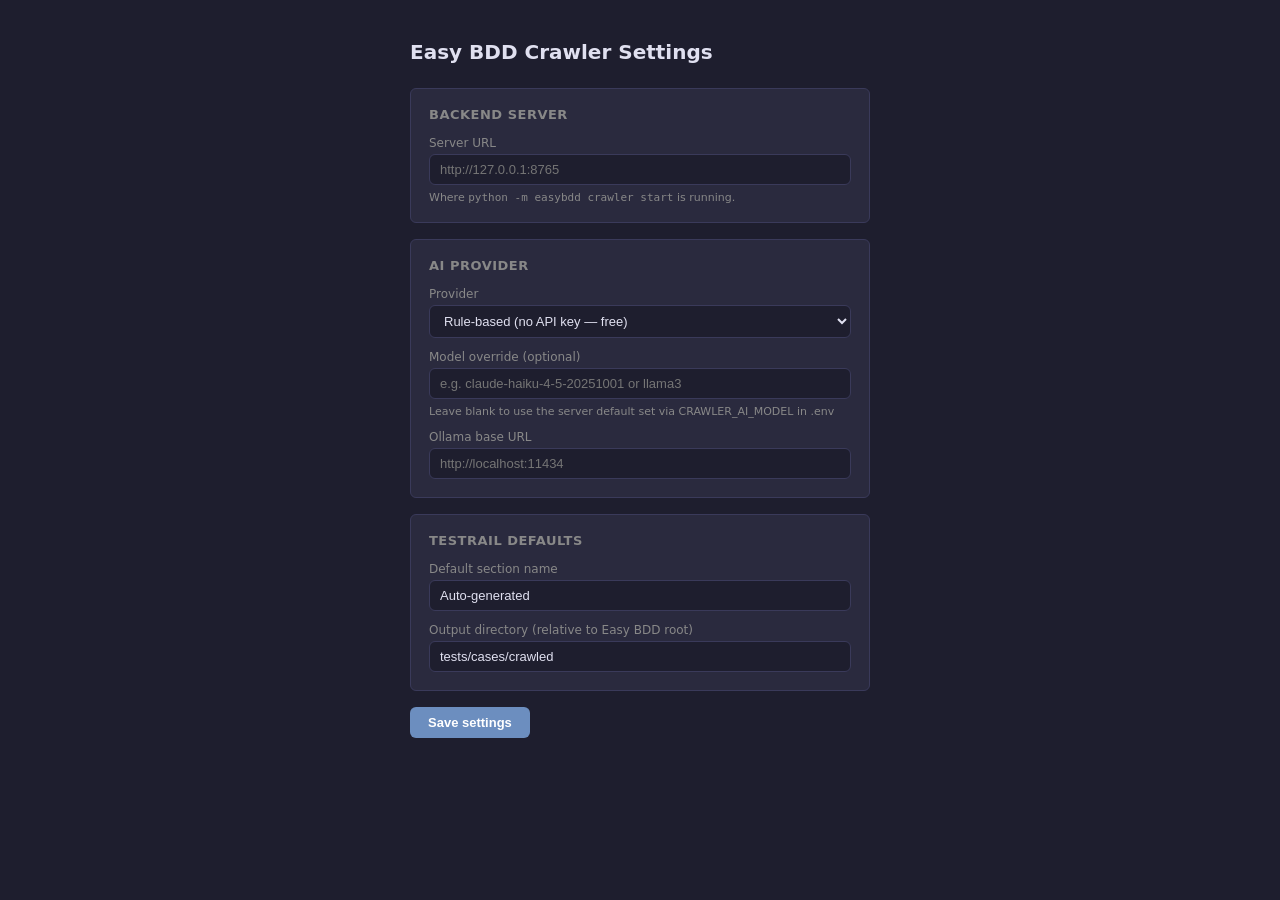
<file: chrome_extension/options/options.html>
<!DOCTYPE html>
<html lang="en">
<head>
  <meta charset="UTF-8" />
  <title>Easy BDD Crawler — Settings</title>
  <style>
    :root {
      --bg: #1e1e2e; --surface: #2a2a3e; --accent: #6c8ebf;
      --text: #e0e0f0; --muted: #888; --border: #3a3a5a;
      --green: #27ae60; --radius: 6px;
    }
    * { box-sizing: border-box; margin: 0; padding: 0; }
    body { font-family: system-ui, sans-serif; background: var(--bg); color: var(--text); max-width: 500px; margin: 40px auto; padding: 0 20px; font-size: 14px; }
    h1 { font-size: 20px; margin-bottom: 24px; }
    .section { background: var(--surface); border: 1px solid var(--border); border-radius: var(--radius); padding: 18px; margin-bottom: 16px; }
    .section h2 { font-size: 13px; text-transform: uppercase; letter-spacing: 0.5px; color: var(--muted); margin-bottom: 14px; }
    .form-row { display: flex; flex-direction: column; gap: 4px; margin-bottom: 12px; }
    .form-row:last-child { margin-bottom: 0; }
    label { font-size: 12px; color: var(--muted); }
    input, select { background: var(--bg); color: var(--text); border: 1px solid var(--border); border-radius: var(--radius); padding: 7px 10px; font-size: 13px; width: 100%; outline: none; }
    input:focus, select:focus { border-color: var(--accent); }
    .hint { font-size: 11px; color: var(--muted); margin-top: 2px; }
    .btn { border: none; border-radius: var(--radius); padding: 8px 18px; font-size: 13px; font-weight: 600; cursor: pointer; background: var(--accent); color: #fff; }
    .btn:hover { opacity: 0.85; }
    #save-msg { font-size: 12px; color: var(--green); margin-left: 10px; opacity: 0; transition: opacity 0.3s; }
    #save-msg.show { opacity: 1; }
    footer { display: flex; align-items: center; margin-top: 8px; }
  </style>
</head>
<body>
  <h1>Easy BDD Crawler Settings</h1>

  <div class="section">
    <h2>Backend server</h2>
    <div class="form-row">
      <label>Server URL</label>
      <input type="text" id="server-url" placeholder="http://127.0.0.1:8765" />
      <span class="hint">Where <code>python -m easybdd crawler start</code> is running.</span>
    </div>
  </div>

  <div class="section">
    <h2>AI provider</h2>
    <div class="form-row">
      <label>Provider</label>
      <select id="ai-provider">
        <option value="rules">Rule-based (no API key — free)</option>
        <option value="claude">Claude (Anthropic API)</option>
        <option value="ollama">Ollama (local)</option>
      </select>
    </div>
    <div class="form-row" id="row-ai-model">
      <label>Model override <span style="color:var(--muted)">(optional)</span></label>
      <input type="text" id="ai-model" placeholder="e.g. claude-haiku-4-5-20251001 or llama3" />
      <span class="hint">Leave blank to use the server default set via CRAWLER_AI_MODEL in .env</span>
    </div>
    <div class="form-row" id="row-ollama-url">
      <label>Ollama base URL</label>
      <input type="text" id="ollama-url" placeholder="http://localhost:11434" />
    </div>
  </div>

  <div class="section">
    <h2>TestRail defaults</h2>
    <div class="form-row">
      <label>Default section name</label>
      <input type="text" id="default-section" value="Auto-generated" />
    </div>
    <div class="form-row">
      <label>Output directory (relative to Easy BDD root)</label>
      <input type="text" id="output-dir" value="tests/cases/crawled" />
    </div>
  </div>

  <footer>
    <button class="btn" id="btn-save">Save settings</button>
    <span id="save-msg">✓ Saved</span>
  </footer>

  <script src="options.js"></script>
</body>
</html>
</file>
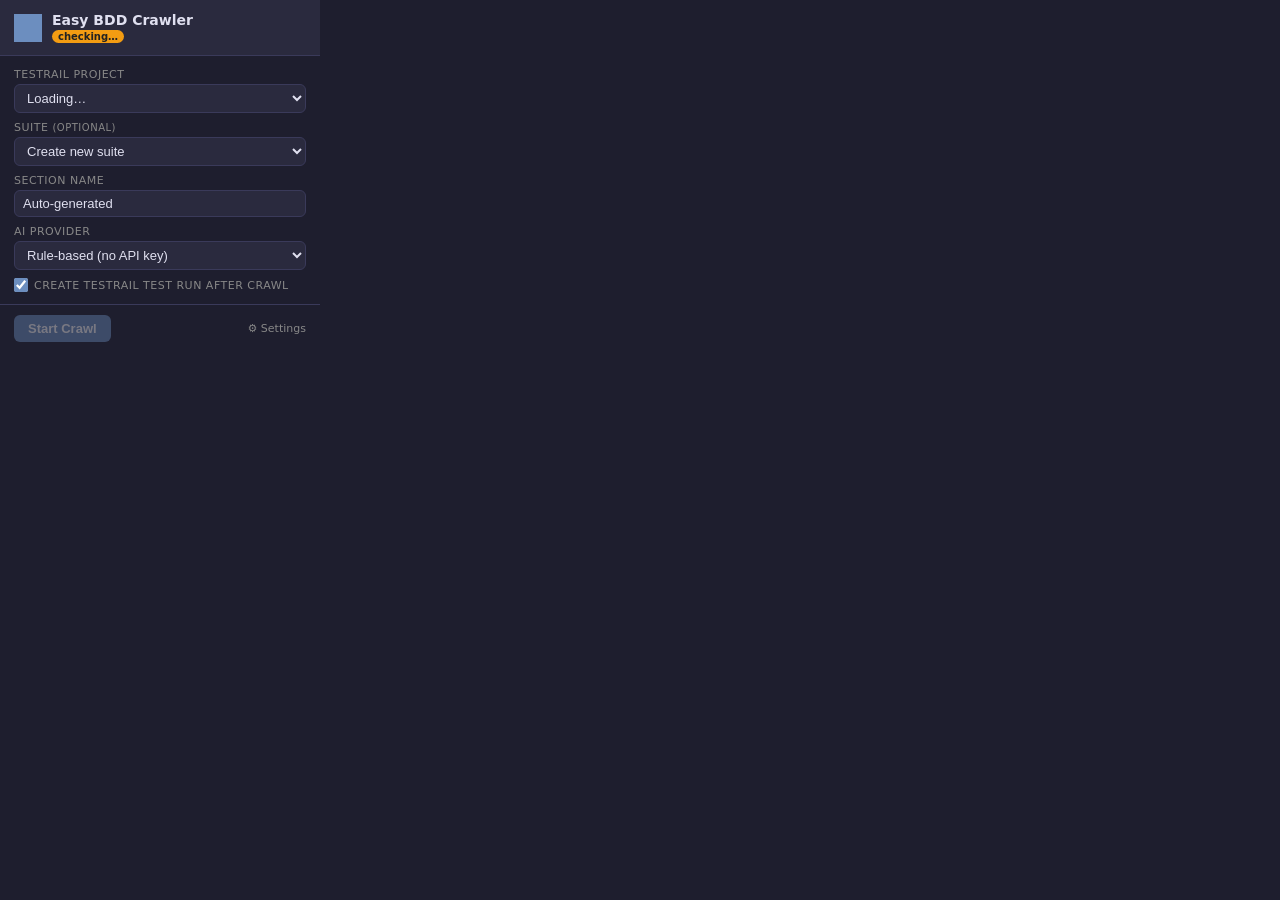
<file: chrome_extension/popup/popup.html>
<!DOCTYPE html>
<html lang="en">
<head>
  <meta charset="UTF-8" />
  <meta name="viewport" content="width=device-width, initial-scale=1.0" />
  <title>Easy BDD Crawler</title>
  <link rel="stylesheet" href="popup.css" />
</head>
<body>
  <header>
    <img src="../icons/icon48.png" alt="Easy BDD" class="logo" />
    <div class="header-text">
      <span class="title">Easy BDD Crawler</span>
      <span id="server-status" class="badge badge-checking">checking…</span>
    </div>
  </header>

  <main>
    <!-- Server error banner -->
    <div id="server-error" class="alert alert-error hidden">
      Backend not reachable. Run: <code>python -m easybdd crawler start</code>
    </div>

    <!-- Config section -->
    <section id="config-section">
      <div class="form-row">
        <label for="project-select">TestRail Project</label>
        <select id="project-select">
          <option value="">Loading…</option>
        </select>
      </div>

      <div class="form-row">
        <label for="suite-select">Suite <span class="muted">(optional)</span></label>
        <select id="suite-select">
          <option value="">Create new suite</option>
        </select>
      </div>

      <div class="form-row">
        <label for="section-name">Section name</label>
        <input type="text" id="section-name" value="Auto-generated" />
      </div>

      <div class="form-row">
        <label for="ai-provider">AI provider</label>
        <select id="ai-provider">
          <option value="rules">Rule-based (no API key)</option>
          <option value="hybrid">Hybrid (rules + Ollama)</option>
          <option value="intelligent">Auto-map (QAWolf-style)</option>
          <option value="ollama">Ollama only</option>
          <option value="claude">Claude (Anthropic)</option>
        </select>
      </div>

      <div class="form-row">
        <label class="checkbox-label">
          <input type="checkbox" id="create-run" checked />
          Create TestRail test run after crawl
        </label>
      </div>
    </section>

    <!-- Status section (shown while crawling) -->
    <section id="status-section" class="hidden">
      <div class="stat-row">
        <span class="stat-label">Pages visited</span>
        <span id="stat-pages" class="stat-value">0</span>
      </div>
      <div class="stat-row">
        <span class="stat-label">Cases generated</span>
        <span id="stat-cases" class="stat-value">0</span>
      </div>
      <div class="stat-row">
        <span class="stat-label">Status</span>
        <span id="stat-state" class="stat-value">Crawling…</span>
      </div>
      <div id="error-list" class="error-list hidden"></div>
    </section>

    <!-- Done section -->
    <section id="done-section" class="hidden">
      <p class="done-msg">✓ Crawl complete</p>
      <div class="stat-row">
        <span class="stat-label">Cases generated</span>
        <span id="done-cases" class="stat-value">0</span>
      </div>
      <div class="stat-row">
        <span class="stat-label">Cases pushed to TestRail</span>
        <span id="done-pushed" class="stat-value">0</span>
      </div>
      <a id="testrail-run-link" href="#" target="_blank" class="hidden run-link">
        Open TestRail run →
      </a>
      <div id="done-error" class="alert alert-error hidden"></div>
    </section>
  </main>

  <footer>
    <button id="btn-start" class="btn btn-primary" disabled>Start Crawl</button>
    <button id="btn-stop"  class="btn btn-danger  hidden">Stop &amp; Push</button>
    <button id="btn-reset" class="btn btn-secondary hidden">New Crawl</button>
    <a id="options-link" class="options-link">⚙ Settings</a>
  </footer>

  <script src="popup.js"></script>
</body>
</html>
</file>
<file: chrome_extension/popup/popup.css>
:root {
  --bg: #1e1e2e;
  --surface: #2a2a3e;
  --accent: #6c8ebf;
  --accent-hover: #7ea0d4;
  --danger: #c0392b;
  --danger-hover: #e74c3c;
  --text: #e0e0f0;
  --muted: #888;
  --border: #3a3a5a;
  --green: #27ae60;
  --yellow: #f39c12;
  --radius: 6px;
  --font: system-ui, -apple-system, sans-serif;
}

* { box-sizing: border-box; margin: 0; padding: 0; }

body {
  font-family: var(--font);
  background: var(--bg);
  color: var(--text);
  width: 320px;
  font-size: 13px;
}

header {
  display: flex;
  align-items: center;
  gap: 10px;
  padding: 12px 14px;
  background: var(--surface);
  border-bottom: 1px solid var(--border);
}
.logo { width: 28px; height: 28px; }
.header-text { display: flex; flex-direction: column; gap: 2px; }
.title { font-weight: 600; font-size: 14px; }

/* Status badges */
.badge {
  display: inline-block;
  padding: 1px 6px;
  border-radius: 10px;
  font-size: 10px;
  font-weight: 600;
  width: fit-content;
}
.badge-ok      { background: var(--green);  color: #fff; }
.badge-error   { background: var(--danger); color: #fff; }
.badge-checking{ background: var(--yellow); color: #222; }

main { padding: 12px 14px; display: flex; flex-direction: column; gap: 10px; }

.alert {
  padding: 8px 10px;
  border-radius: var(--radius);
  font-size: 12px;
  line-height: 1.5;
}
.alert-error { background: #3a1a1a; border: 1px solid var(--danger); color: #f9a8a8; }
.alert code { font-size: 11px; background: rgba(0,0,0,0.3); padding: 1px 4px; border-radius: 3px; }

#config-section { display: flex; flex-direction: column; gap: 8px; }

.form-row {
  display: flex;
  flex-direction: column;
  gap: 3px;
}
.form-row label {
  font-size: 11px;
  color: var(--muted);
  text-transform: uppercase;
  letter-spacing: 0.5px;
}
.muted { color: var(--muted); font-size: 10px; }

select, input[type="text"] {
  background: var(--surface);
  color: var(--text);
  border: 1px solid var(--border);
  border-radius: var(--radius);
  padding: 5px 8px;
  font-size: 13px;
  width: 100%;
  outline: none;
  transition: border-color 0.15s;
}
select:focus, input[type="text"]:focus {
  border-color: var(--accent);
}

.checkbox-label {
  display: flex;
  align-items: center;
  gap: 6px;
  font-size: 12px;
  color: var(--text);
  cursor: pointer;
  text-transform: none;
  letter-spacing: normal;
}
input[type="checkbox"] { accent-color: var(--accent); width: 14px; height: 14px; }

/* Status section */
#status-section { display: flex; flex-direction: column; gap: 6px; }
.stat-row {
  display: flex;
  justify-content: space-between;
  align-items: center;
  padding: 5px 0;
  border-bottom: 1px solid var(--border);
}
.stat-label { color: var(--muted); font-size: 12px; }
.stat-value { font-weight: 600; }

.error-list {
  background: #2a1a1a;
  border: 1px solid var(--danger);
  border-radius: var(--radius);
  padding: 6px 8px;
  font-size: 11px;
  color: #f9a8a8;
  max-height: 80px;
  overflow-y: auto;
  line-height: 1.6;
}

/* Done section */
.done-msg { font-size: 15px; font-weight: 600; color: var(--green); }
.run-link {
  display: inline-block;
  margin-top: 6px;
  color: var(--accent);
  font-size: 12px;
  text-decoration: none;
}
.run-link:hover { color: var(--accent-hover); }

footer {
  display: flex;
  align-items: center;
  gap: 8px;
  padding: 10px 14px;
  border-top: 1px solid var(--border);
  flex-wrap: wrap;
}

.btn {
  border: none;
  border-radius: var(--radius);
  padding: 6px 14px;
  font-size: 13px;
  font-weight: 600;
  cursor: pointer;
  transition: background 0.15s;
}
.btn:disabled { opacity: 0.4; cursor: not-allowed; }
.btn-primary   { background: var(--accent);  color: #fff; }
.btn-primary:hover:not(:disabled)  { background: var(--accent-hover); }
.btn-danger    { background: var(--danger);  color: #fff; }
.btn-danger:hover:not(:disabled)   { background: var(--danger-hover); }
.btn-secondary { background: var(--surface); color: var(--text); border: 1px solid var(--border); }
.btn-secondary:hover:not(:disabled){ background: var(--border); }

.options-link {
  margin-left: auto;
  font-size: 11px;
  color: var(--muted);
  cursor: pointer;
  text-decoration: none;
}
.options-link:hover { color: var(--text); }

.hidden { display: none !important; }

/* Loading spinner */
@keyframes spin { to { transform: rotate(360deg); } }
.spinner {
  display: inline-block;
  width: 12px; height: 12px;
  border: 2px solid var(--border);
  border-top-color: var(--accent);
  border-radius: 50%;
  animation: spin 0.8s linear infinite;
  vertical-align: middle;
  margin-right: 4px;
}
</file>
